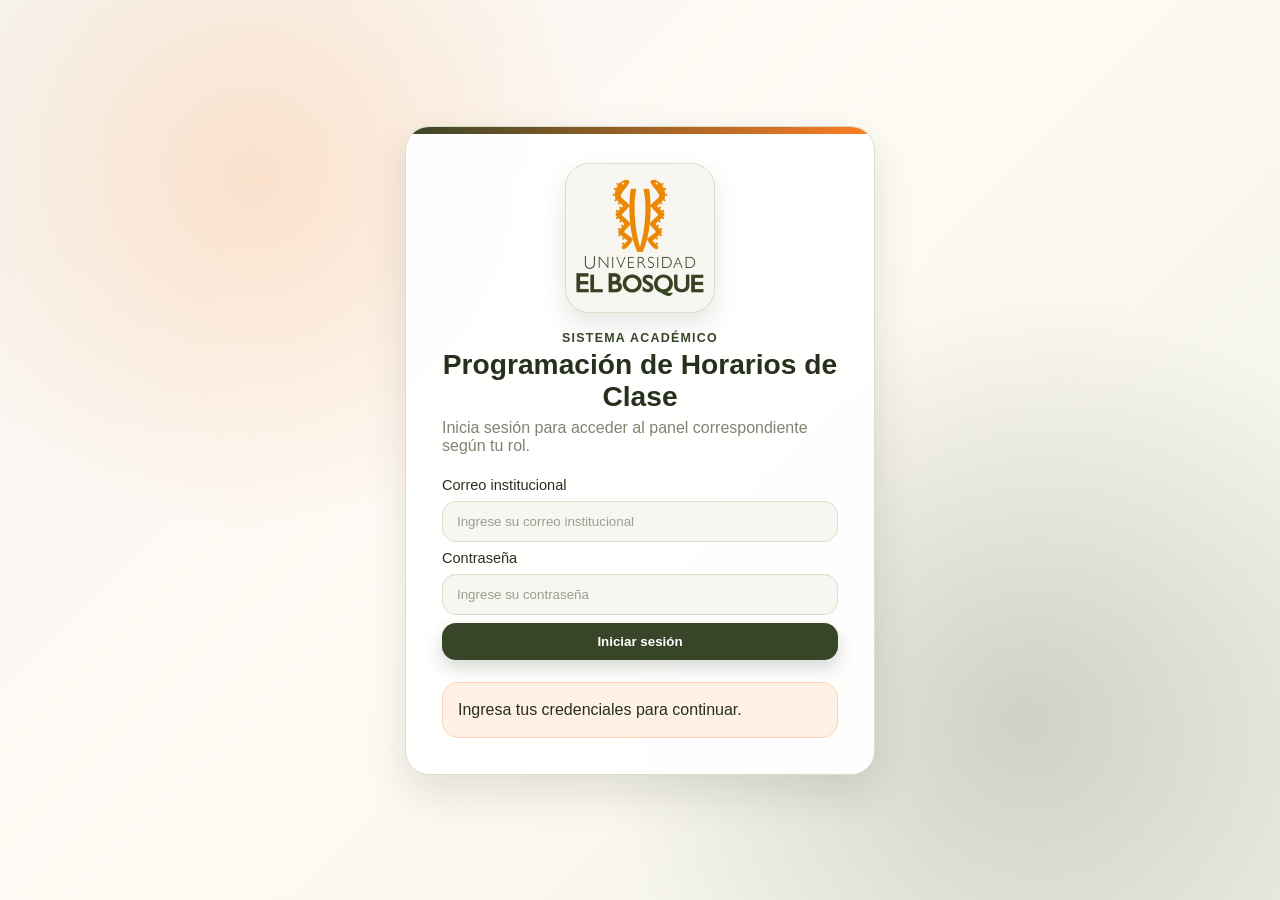
<file: templates/login.html>
<!DOCTYPE html>
<html lang="es">
<head>
  <meta charset="UTF-8" />
  <meta name="viewport" content="width=device-width, initial-scale=1.0" />

  <title>Login · Programación de Horarios</title>

  <link rel="stylesheet" href="/static/css/styles.css" />
</head>

<body class="login-body">
  <main class="login-shell">
    <section class="login-card">
      <div class="login-logo-wrap">
        <img
          src="/static/img/logo.png"
          alt="Logo del sistema académico"
          class="login-logo"
        />
      </div>

      <center><p class="eyebrow">Sistema Académico</p></center>

      <center><h1>Programación de Horarios de Clase</h1></center>

      <p class="subtitle">
        Inicia sesión para acceder al panel correspondiente según tu rol.
      </p>

      <form
        class="form-stack"
        autocomplete="off"
        onsubmit="event.preventDefault(); loginUsuario();"
      >
        <label for="login-correo">Correo institucional</label>
        <input
          id="login-correo"
          name="correo_login_manual"
          type="email"
          placeholder="Ingrese su correo institucional"
          autocomplete="off"
          autocorrect="off"
          autocapitalize="off"
          spellcheck="false"
        />

        <label for="login-password">Contraseña</label>
        <input
          id="login-password"
          name="password_login_manual"
          type="password"
          placeholder="Ingrese su contraseña"
          autocomplete="new-password"
        />

        <button class="btn-primary btn-full" type="submit">
          Iniciar sesión
        </button>
      </form>

      <div id="login-estado" class="summary-box">
        Ingresa tus credenciales para continuar.
      </div>
    </section>
  </main>

  <script src="/static/js/auth.js"></script>
  <script src="/static/js/login.js"></script>
</body>
</html>
</file>
<file: static/css/styles.css>
/* ==========================================================
   styles.css
   Diseño base para sistema de programación de horarios.
   Paleta principal:
   - Verde/marrón principal: #394528
   - Naranja secundario: #FF7E24
   ========================================================== */

:root {
  --bg: #f6f4ef;
  --bg-soft: #fbfaf6;

  --surface: #ffffff;
  --surface-soft: #f8f6f1;
  --surface-green: #eef1e8;

  --primary: #394528;
  --primary-dark: #27301c;
  --primary-soft: #56653d;
  --primary-light: #eef1e8;

  --accent: #ff7e24;
  --accent-dark: #d95f08;
  --accent-soft: #fff1e7;
  --accent-border: #ffd2b3;

  --text: #17200f;
  --muted: #68715c;

  --border: #d8dec9;
  --border-strong: #b7c0a4;

  --danger: #b3261e;
  --danger-soft: #fdecea;

  --success: #3e6b35;
  --success-soft: #edf7ed;

  --warning: #a45a00;
  --warning-soft: #fff4df;

  --shadow: 0 18px 40px rgba(39, 48, 28, 0.12);
  --shadow-soft: 0 10px 26px rgba(39, 48, 28, 0.08);
}

* {
  box-sizing: border-box;
}

html {
  scroll-behavior: smooth;
}

body {
  margin: 0;
  font-family: Arial, Helvetica, sans-serif;
  background:
    radial-gradient(circle at top left, rgba(255, 126, 36, 0.08), transparent 34%),
    linear-gradient(180deg, var(--bg) 0%, #f9f8f3 100%);
  color: var(--text);
}

a {
  color: inherit;
  text-decoration: none;
}

/* ==========================================================
   LOGIN
   ========================================================== */

.login-body {
  min-height: 100vh;
  display: grid;
  place-items: center;
  background:
    radial-gradient(circle at 20% 20%, rgba(255, 126, 36, 0.18), transparent 28%),
    radial-gradient(circle at 80% 80%, rgba(57, 69, 40, 0.20), transparent 34%),
    linear-gradient(135deg, #f6f4ef 0%, #fffaf4 46%, #eef1e8 100%);
}

.login-shell {
  width: min(470px, calc(100% - 32px));
}

.login-card,
.card {
  background: rgba(255, 255, 255, 0.96);
  border: 1px solid var(--border);
  border-radius: 24px;
  box-shadow: var(--shadow);
}

.login-card {
  padding: 36px;
  position: relative;
  overflow: hidden;
}

.login-card::before {
  content: "";
  position: absolute;
  inset: 0 0 auto 0;
  height: 7px;
  background: linear-gradient(90deg, var(--primary), var(--accent));
}

.login-card h1 {
  margin: 4px 0 8px;
  font-size: clamp(1.8rem, 2.5vw, 2.45rem);
  color: var(--primary-dark);
}

.login-card .eyebrow {
  color: var(--primary);
}

.login-card .subtitle {
  color: var(--muted);
}

/* ==========================================================
   HEADER
   ========================================================== */

.app-header {
  position: sticky;
  top: 0;
  z-index: 20;
  display: flex;
  justify-content: space-between;
  gap: 20px;
  align-items: center;
  padding: 22px 32px;
  background:
    linear-gradient(135deg, var(--primary) 0%, var(--primary-dark) 72%);
  color: white;
  box-shadow: 0 10px 28px rgba(39, 48, 28, 0.32);
}

.app-header h1,
.login-card h1 {
  margin: 4px 0 6px;
  font-size: clamp(1.6rem, 2.2vw, 2.3rem);
}

.eyebrow {
  margin: 0;
  font-size: 0.78rem;
  letter-spacing: 0.1em;
  text-transform: uppercase;
  font-weight: 800;
  color: #f8d5bd;
}

.subtitle {
  margin: 0;
  color: inherit;
  opacity: 0.86;
}

.user-panel {
  display: flex;
  gap: 12px;
  align-items: center;
  flex-wrap: wrap;
  justify-content: flex-end;
}

#usuario-actual {
  padding: 9px 12px;
  border-radius: 999px;
  background: rgba(255, 255, 255, 0.13);
  border: 1px solid rgba(255, 255, 255, 0.18);
  font-weight: 700;
  font-size: 0.9rem;
}

/* ==========================================================
   LAYOUT Y SIDEBAR
   ========================================================== */

.layout {
  display: grid;
  grid-template-columns: 260px 1fr;
  min-height: calc(100vh - 96px);
}

.sidebar {
  position: sticky;
  top: 96px;
  height: calc(100vh - 96px);
  padding: 24px;
  background:
    linear-gradient(180deg, var(--primary-dark) 0%, var(--primary) 100%);
  color: white;
  overflow: auto;
  border-right: 1px solid rgba(255, 255, 255, 0.08);
}

.sidebar-title {
  color: #f7c7a5;
  font-size: 0.8rem;
  text-transform: uppercase;
  letter-spacing: 0.08em;
  margin-bottom: 12px;
  font-weight: 800;
}

.sidebar a {
  display: block;
  padding: 11px 12px;
  margin-bottom: 8px;
  border-radius: 14px;
  color: #f8f7ef;
  transition: background 0.18s ease, transform 0.18s ease, color 0.18s ease;
}

.sidebar a:hover {
  background: rgba(255, 126, 36, 0.18);
  color: #ffffff;
  transform: translateX(3px);
}

.content {
  padding: 28px;
  display: grid;
  gap: 22px;
}

.content-single {
  max-width: 1200px;
  margin: 0 auto;
  width: 100%;
}

/* ==========================================================
   CARDS
   ========================================================== */

.card {
  padding: 24px;
  box-shadow: var(--shadow-soft);
}

.card-header {
  display: flex;
  justify-content: space-between;
  gap: 16px;
  align-items: flex-start;
  margin-bottom: 18px;
  padding-bottom: 14px;
  border-bottom: 1px solid var(--border);
}

.card-header h2 {
  margin: 0;
  font-size: 1.25rem;
  color: var(--primary-dark);
}

.card-header span {
  color: var(--muted);
  font-size: 0.9rem;
  text-align: right;
  max-width: 560px;
}

/* ==========================================================
   FORMULARIOS
   ========================================================== */

.form-grid {
  display: grid;
  grid-template-columns: repeat(auto-fit, minmax(210px, 1fr));
  gap: 14px;
  margin-bottom: 16px;
}

.form-stack {
  display: grid;
  gap: 8px;
  margin: 22px 0;
}

.form-field {
  display: grid;
  gap: 7px;
}

label {
  color: var(--primary-dark);
  font-size: 0.91rem;
}

input,
select {
  width: 100%;
  padding: 12px 14px;
  border-radius: 14px;
  border: 1px solid var(--border);
  background: var(--surface-soft);
  color: var(--text);
  outline: none;
  transition: border-color 0.18s ease, box-shadow 0.18s ease, background 0.18s ease;
}

input::placeholder {
  color: #9a9f90;
}

input:focus,
select:focus {
  border-color: var(--accent);
  background: #ffffff;
  box-shadow: 0 0 0 4px rgba(255, 126, 36, 0.16);
}

select {
  cursor: pointer;
}

.checkbox-row,
.filters {
  display: flex;
  gap: 14px;
  flex-wrap: wrap;
  margin: 12px 0 16px;
}

.checkbox-row label {
  display: inline-flex;
  align-items: center;
  gap: 8px;
  padding: 9px 12px;
  border-radius: 999px;
  background: var(--primary-light);
  color: var(--primary-dark);
  border: 1px solid var(--border);
}

.checkbox-row input {
  width: auto;
}

/* ==========================================================
   BOTONES
   ========================================================== */

button,
.btn-primary,
.btn-secondary,
.btn-generate {
  border: 0;
  border-radius: 14px;
  padding: 11px 16px;
  font-weight: 800;
  cursor: pointer;
  transition: transform 0.16s ease, box-shadow 0.16s ease, background 0.16s ease;
}

button:hover,
.btn-primary:hover,
.btn-secondary:hover,
.btn-generate:hover {
  transform: translateY(-1px);
}

.btn-primary {
  background: var(--primary);
  color: white;
  box-shadow: 0 8px 18px rgba(57, 69, 40, 0.20);
}

.btn-primary:hover {
  background: var(--primary-dark);
}

.btn-generate {
  background: linear-gradient(135deg, var(--accent), var(--accent-dark));
  color: white;
  box-shadow: 0 10px 22px rgba(255, 126, 36, 0.28);
}

.btn-generate:hover {
  background: linear-gradient(135deg, var(--accent-dark), #b94e03);
}

.btn-secondary {
  background: var(--accent-soft);
  color: var(--primary-dark);
  border: 1px solid var(--accent-border);
}

.btn-secondary:hover {
  background: #ffe2cf;
}

.btn-full {
  width: 100%;
}

/* Botones dentro de tablas */
td button {
  padding: 8px 11px;
  border-radius: 11px;
  font-size: 0.84rem;
  background: var(--primary-light);
  color: var(--primary-dark);
  border: 1px solid var(--border);
}

td button:hover {
  background: var(--accent-soft);
  border-color: var(--accent-border);
}

/* ==========================================================
   CAJAS DE RESUMEN Y TEXTOS
   ========================================================== */

.summary-box {
  margin-top: 16px;
  padding: 15px;
  border-radius: 16px;
  background: var(--accent-soft);
  border: 1px solid var(--accent-border);
  color: var(--primary-dark);
  line-height: 1.5;
}

.motor-text {
  color: var(--muted);
  line-height: 1.55;
}

/* ==========================================================
   TABLAS
   ========================================================== */

.table-wrap {
  width: 100%;
  overflow: auto;
  margin-top: 16px;
  border: 1px solid var(--border);
  border-radius: 18px;
  background: #ffffff;
}

table {
  width: 100%;
  border-collapse: collapse;
  min-width: 760px;
  background: white;
}

th,
td {
  padding: 12px 14px;
  border-bottom: 1px solid var(--border);
  text-align: left;
  vertical-align: top;
}

th {
  background: var(--primary-light);
  color: var(--primary-dark);
  font-size: 0.86rem;
  text-transform: uppercase;
  letter-spacing: 0.03em;
}

td {
  color: #2f3528;
}

tr:hover td {
  background: #fffaf5;
}

tr:last-child td {
  border-bottom: 0;
}

/* ==========================================================
   BADGES Y ESTADOS
   ========================================================== */

.badge {
  display: inline-flex;
  padding: 5px 10px;
  border-radius: 999px;
  background: var(--primary-light);
  color: var(--primary-dark);
  font-size: 0.8rem;
  font-weight: 800;
}

.badge-ok {
  background: var(--success-soft);
  color: var(--success);
}

.badge-warning {
  background: var(--warning-soft);
  color: var(--warning);
}

.badge-danger {
  background: var(--danger-soft);
  color: var(--danger);
}

.conflict-list {
  color: var(--danger);
  line-height: 1.5;
}

/* ==========================================================
   DETALLES VISUALES
   ========================================================== */

.card h3 {
  color: var(--primary-dark);
  margin-top: 22px;
}

::selection {
  background: rgba(255, 126, 36, 0.28);
  color: var(--primary-dark);
}

/* Scrollbar */
::-webkit-scrollbar {
  height: 10px;
  width: 10px;
}

::-webkit-scrollbar-track {
  background: #edeadc;
}

::-webkit-scrollbar-thumb {
  background: #a7af96;
  border-radius: 999px;
}

::-webkit-scrollbar-thumb:hover {
  background: var(--primary-soft);
}

/* ==========================================================
   RESPONSIVE
   ========================================================== */

@media (max-width: 900px) {
  .app-header {
    align-items: flex-start;
    flex-direction: column;
  }

  .user-panel {
    justify-content: flex-start;
  }

  .layout {
    grid-template-columns: 1fr;
  }

  .sidebar {
    position: static;
    height: auto;
    display: flex;
    gap: 8px;
    overflow-x: auto;
    padding: 14px;
  }

  .sidebar-title {
    display: none;
  }

  .sidebar a {
    white-space: nowrap;
    margin-bottom: 0;
  }

  .content {
    padding: 18px;
  }

  .card-header {
    flex-direction: column;
  }

  .card-header span {
    text-align: left;
  }
}

@media (max-width: 520px) {
  .login-card {
    padding: 28px 22px;
  }

  .app-header {
    padding: 18px;
  }

  .card {
    padding: 18px;
    border-radius: 20px;
  }

  .form-grid {
    grid-template-columns: 1fr;
  }

  button,
  .btn-primary,
  .btn-secondary,
  .btn-generate {
    width: 100%;
  }
}

.login-logo-wrap {
  width: 100%;
  display: flex;
  justify-content: center;
  align-items: center;
  margin-bottom: 18px;
}

.login-logo {
  width: 150px;
  height: 150px;
  object-fit: contain;
  border-radius: 24px;
  padding: 10px;
  background: #f8f6f1;
  border: 1px solid var(--border);
  box-shadow: 0 12px 26px rgba(57, 69, 40, 0.12);
}
</file>
